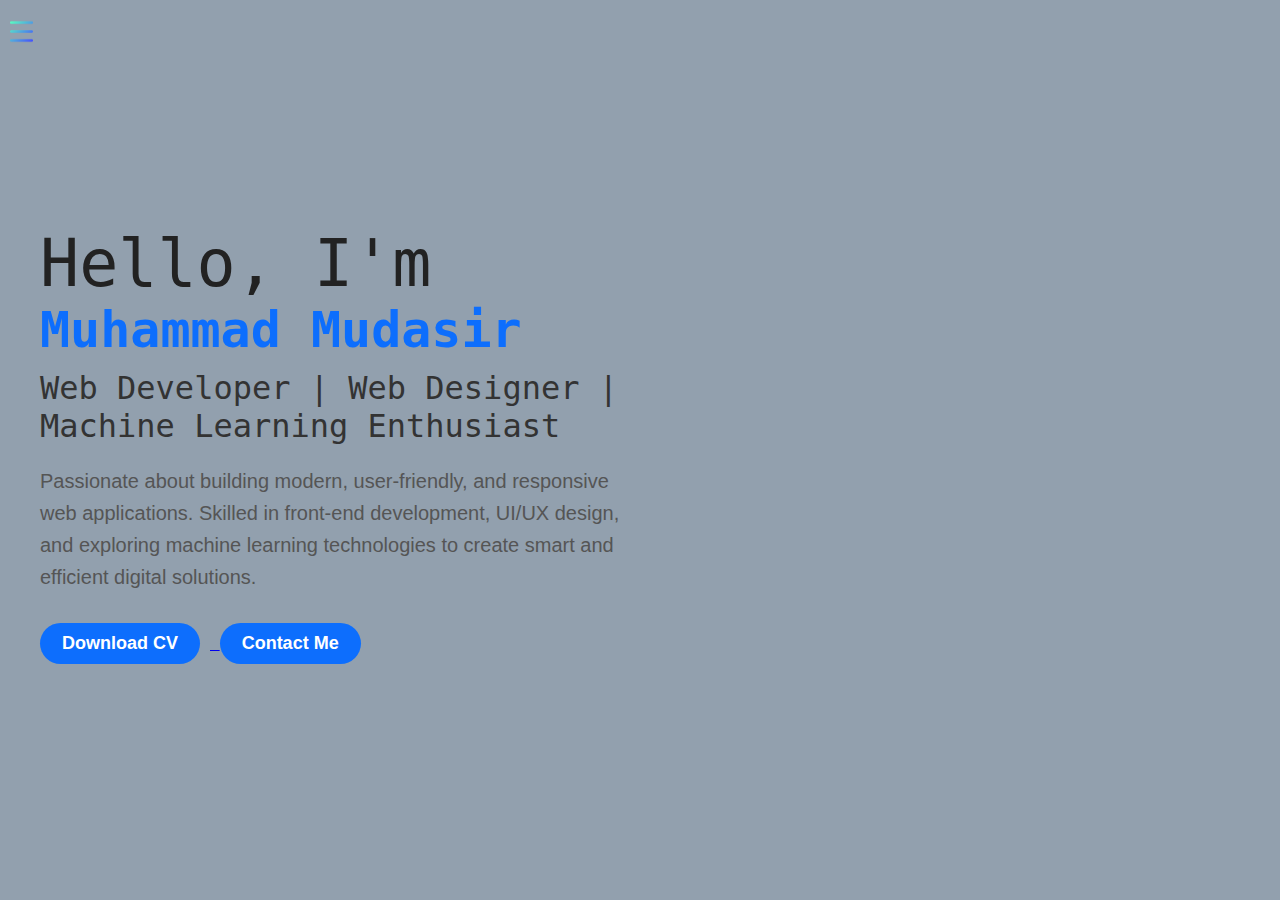
<file: index.html>
<!DOCTYPE html>
<html lang="en">
<head>
    <meta charset="UTF-8">
    <meta name="viewport" content="width=device-width, initial-scale=1.0">
    <title>Portfolio</title>
    <link rel="stylesheet" href="style.css">
</head>
<body>
    <div class="container">
    <div class="sidebar sidebargo">
       
        <nav>
            <ul>
                <li><a href="">Home</a></li>
                <li> <a href="/introduction.html">Introduction</a></li>
                <li> <a href="/services.html">Services</a></li>
                <li> <a href="/Blog.html">Blog</a></li>
                <li> <a href="/contact.html">contact Me</a></li>
            </ul>
        </nav>
    </div>

    <div class="main">
        <div class="hamburger">
            <img class="ham" src="hamburg.png" alt="" width="23">
            <img class="cross" src="cross.png" alt="" width="23">
        </div>
    <section class="hero">
        <div class="infocontainer">
            <div class="devinfo">
                <div class="hello">Hello, I'm</div>
                <div class="name">Muhammad Mudasir</div>
                <div class="about">Web Developer | Web Designer | Machine Learning Enthusiast</div>
                <div class="moreabout">
                    Passionate about building modern, user-friendly, and responsive web applications.
                    Skilled in front-end development, UI/UX design, and exploring machine learning technologies
                    to create smart and efficient digital solutions.
                </div>
                <div class="button">
                    <a href="/cv.txt" target="_blank">
                        <button class="btn">Download CV</button>
                    </a>
                    <a href="/contact.html">
                        <button class="btn">Contact Me</button>
                    </a>
                </div>
            </div>
            <div class="devpic">
                <img src="mudasir.png" alt="Muhammad Mudasir">
            </div>
        </div>
    </section>


      <script src="script.js"></script>
    
</body>
</html>
</file>
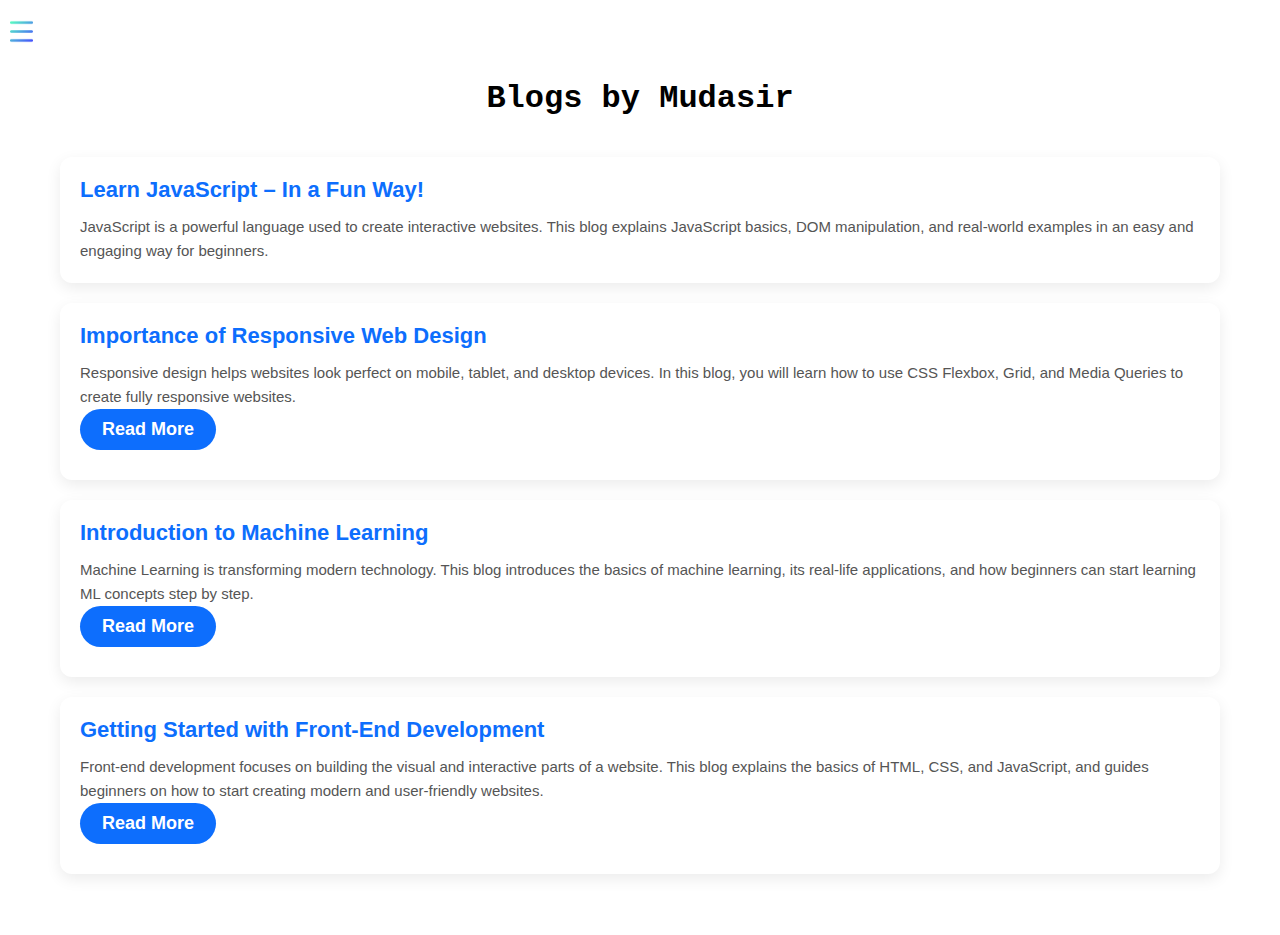
<file: Blog.html>
<!DOCTYPE html>
<html lang="en">

<head>
    <meta charset="UTF-8">
    <meta name="viewport" content="width=device-width, initial-scale=1.0">
    <title>Portfolio</title>
    <link rel="stylesheet" href="style.css">
</head>

<body>
    <div class="container">
        <div class="sidebar sidebargo">

            <nav>
                <ul>
                    <li><a href="/">Home</a></li>
                    <li> <a href="/introduction.html">Introduction</a></li>
                    <li> <a href="/services.html">Services</a></li>
                    <li> <a href="/Blog.html">Blog</a></li>
                    <li> <a href="/contact.html">contact Me</a></li>
                </ul>
            </nav>
        </div>

        <div class="main">
            <div class="hamburger">
                <img class="ham" src="hamburg.png" alt="" width="23">
                <img class="cross" src="cross.png" alt="" width="23">
            </div>
        <div class="blogcontainer">
            <h1>Blogs by Mudasir</h1>
        
            <div class="blogitem">
                <h2>Learn JavaScript – In a Fun Way!</h2>
                <p>
                    JavaScript is a powerful language used to create interactive websites.
                    This blog explains JavaScript basics, DOM manipulation, and real-world examples
                    in an easy and engaging way for beginners.
                    
                </p>
            </div>
        
            <div class="blogitem">
                <h2>Importance of Responsive Web Design</h2>
                <p>
                    Responsive design helps websites look perfect on mobile, tablet, and desktop devices.
                    In this blog, you will learn how to use CSS Flexbox, Grid, and Media Queries
                    to create fully responsive websites.
                </p>
            <button class="btn btn-sm">Read More</button>
            </div>
        
            <div class="blogitem">
                <h2>Introduction to Machine Learning</h2>
                <p>
                    Machine Learning is transforming modern technology. This blog introduces the basics
                    of machine learning, its real-life applications, and how beginners can start learning
                    ML concepts step by step.
                </p>
                <button class="btn btn-sm">Read More</button>
            </div>
        <div class="blogitem">
            <h2>Getting Started with Front-End Development</h2>
            <p>
                Front-end development focuses on building the visual and interactive parts of a website.
                This blog explains the basics of HTML, CSS, and JavaScript, and guides beginners on how
                to start creating modern and user-friendly websites.
            </p>
            <button class="btn btn-sm">Read More</button>
        </div>

        </div>
        </div>
           </div>
    </div>
<script src="script.js"></script>
</body>

</html>
</file>
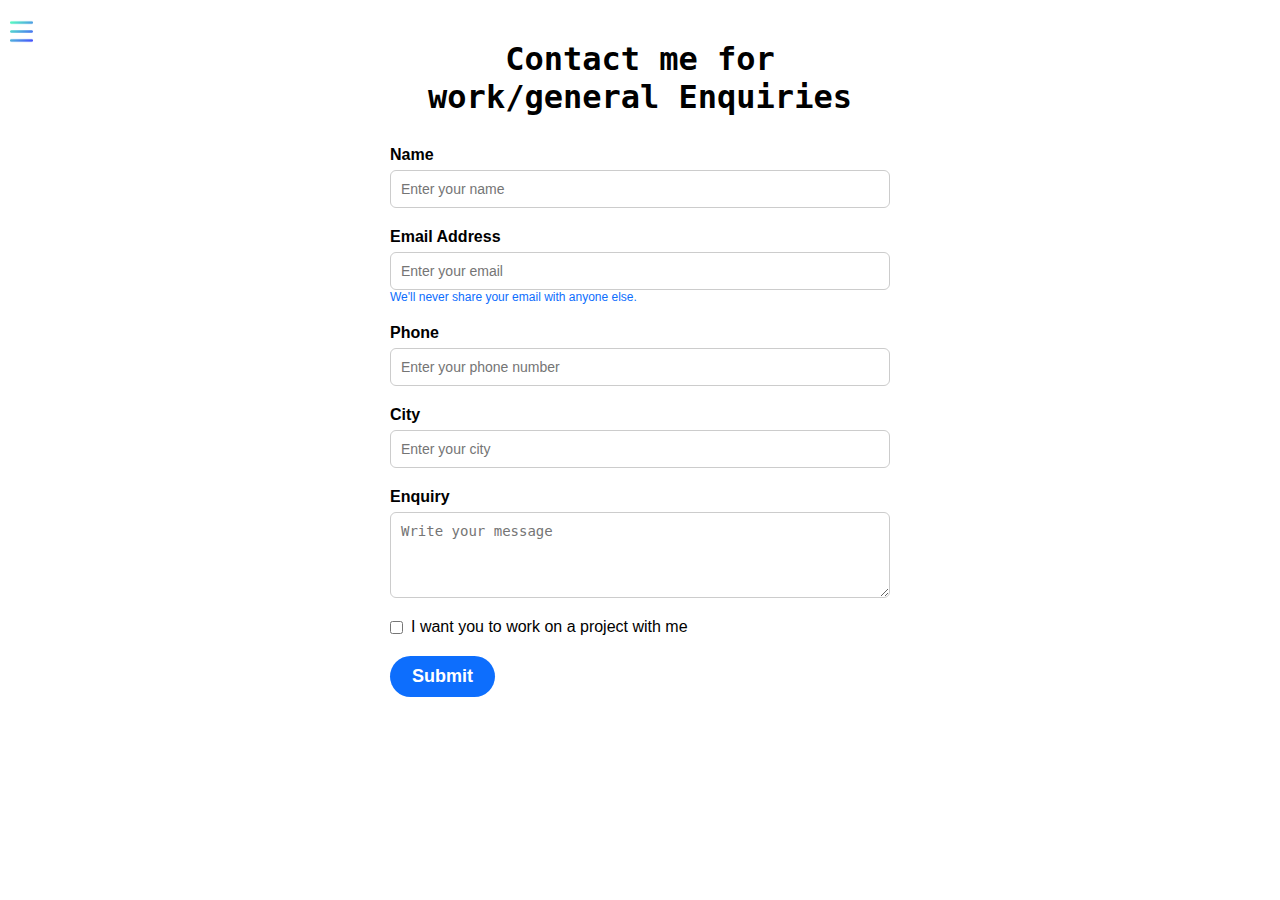
<file: contact.html>
<!DOCTYPE html>
<html lang="en">

<head>
    <meta charset="UTF-8">
    <meta name="viewport" content="width=device-width, initial-scale=1.0">
    <title>Portfolio</title>
    <link rel="stylesheet" href="style.css">
</head>

<body>
    <div class="container">
        <div class="sidebar sidebargo">

            <nav>
                <ul>
                    <li><a href="/">Home</a></li>
                    <li> <a href="/introduction.html">Introduction</a></li>
                    <li> <a href="/services.html">Services</a></li>
                    <li> <a href="/Blog.html">Blog</a></li>
                    <li> <a href="/contact.html">contact Me</a></li>
                </ul>
            </nav>
        </div>

        <div class="main">
            <div class="hamburger">
                <img class="ham" src="hamburg.png" alt="" width="23">
                <img class="cross" src="cross.png" alt="" width="23">
            </div>
           <div class="contactform">
            <h1>Contact me for work/general Enquiries</h1>
            <form>
                <div class="formgroup">
                    <label>Name</label>
                    <input type="text" placeholder="Enter your name">
                </div>
                <div class="formgroup">
                    <label>Email Address</label>
                    <input type="email" placeholder="Enter your email">
                    <small>We'll never share your email with anyone else.</small>
                </div>

                <div class="formgroup">
                    <label>Phone</label>
                    <input type="tel" placeholder="Enter your phone number">
                </div>
                <div class="formgroup">
                    <label>City</label>
                    <input type="text" placeholder="Enter your city">
                </div>
                <div class="formgroup">
                    <label>Enquiry</label>
                    <textarea rows="4" placeholder="Write your message"></textarea>
                </div>
                <div class="checkbox">
                    <input type="checkbox">
                    <label>I want you to work on a project with me</label>
                </div>
               
                <button type="submit" class="btn btn-sm">Submit</button>
                </div>
            </form>
           </div> 
           
    </div>
    <script src="script.js"></script>
</body>
</html>
</file>
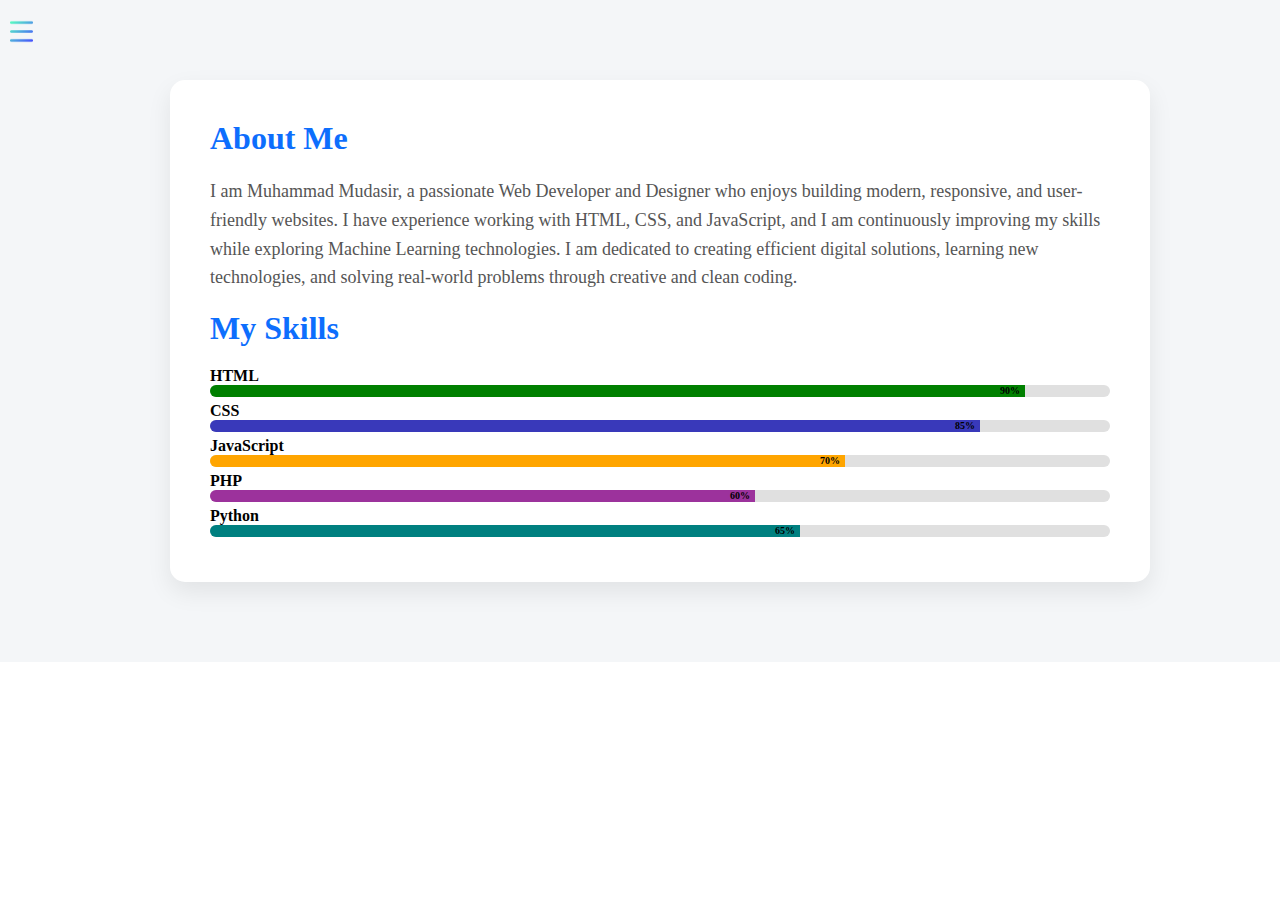
<file: introduction.html>
<!DOCTYPE html>
<html lang="en">

<head>
    <meta charset="UTF-8">
    <meta name="viewport" content="width=device-width, initial-scale=1.0">
    <title>Portfolio</title>
    <link rel="stylesheet" href="style.css">
</head>

<body>
    <div class="container">
        <div class="sidebar sidebargo">

            <nav>
                <ul>
                    <li><a href="/">Home</a></li>
                    <li> <a href="/introduction.html">Introduction</a></li>
                    <li> <a href="/services.html">Services</a></li>
                    <li> <a href="/Blog.html">Blog</a></li>
                    <li> <a href="/contact.html">contact Me</a></li>
                </ul>
            </nav>
        </div>

    <div class="main">
        <div class="hamburger">
            <img class="ham" src="hamburg.png" alt="" width="23">
            <img class="cross" src="cross.png" alt="" width="23">
        </div>
       <section class="about-section">
        <div class="intro">
                <h2>About Me</h2>
                <p>
                    I am Muhammad Mudasir, a passionate Web Developer and Designer who enjoys building modern, responsive, and user-friendly
                    websites. I have experience working with HTML, CSS, and JavaScript, and I am continuously improving my skills while
                    exploring Machine Learning technologies. I am dedicated to creating efficient digital solutions, learning new
                    technologies, and solving real-world problems through creative and clean coding.
                </p><br>

                <h2>My Skills</h2>
                
                <div class="skillcontainer">
                
                    <div class="skillitem">
                        <span>HTML</span>
                        <div class="skill">
                            <div class="skilllevel html">90%</div>
                        </div>
                    </div>
                
                    <div class="skillitem">
                        <span>CSS</span>
                        <div class="skill">
                            <div class="skilllevel css">85%</div>
                        </div>
                    </div>
                
                    <div class="skillitem">
                        <span>JavaScript</span>
                        <div class="skill">
                            <div class="skilllevel js">70%</div>
                        </div>
                    </div>
                
                    <div class="skillitem">
                        <span>PHP</span>
                        <div class="skill">
                            <div class="skilllevel php">60%</div>
                        </div>
                    </div>
                
                    <div class="skillitem">
                        <span>Python</span>
                        <div class="skill">
                            <div class="skilllevel python">65%</div>
                        </div>

                </div>
            </div>
        </div>
    </div>
    </section>
    <script src="script.js"></script>
</body>

</html>
</file>
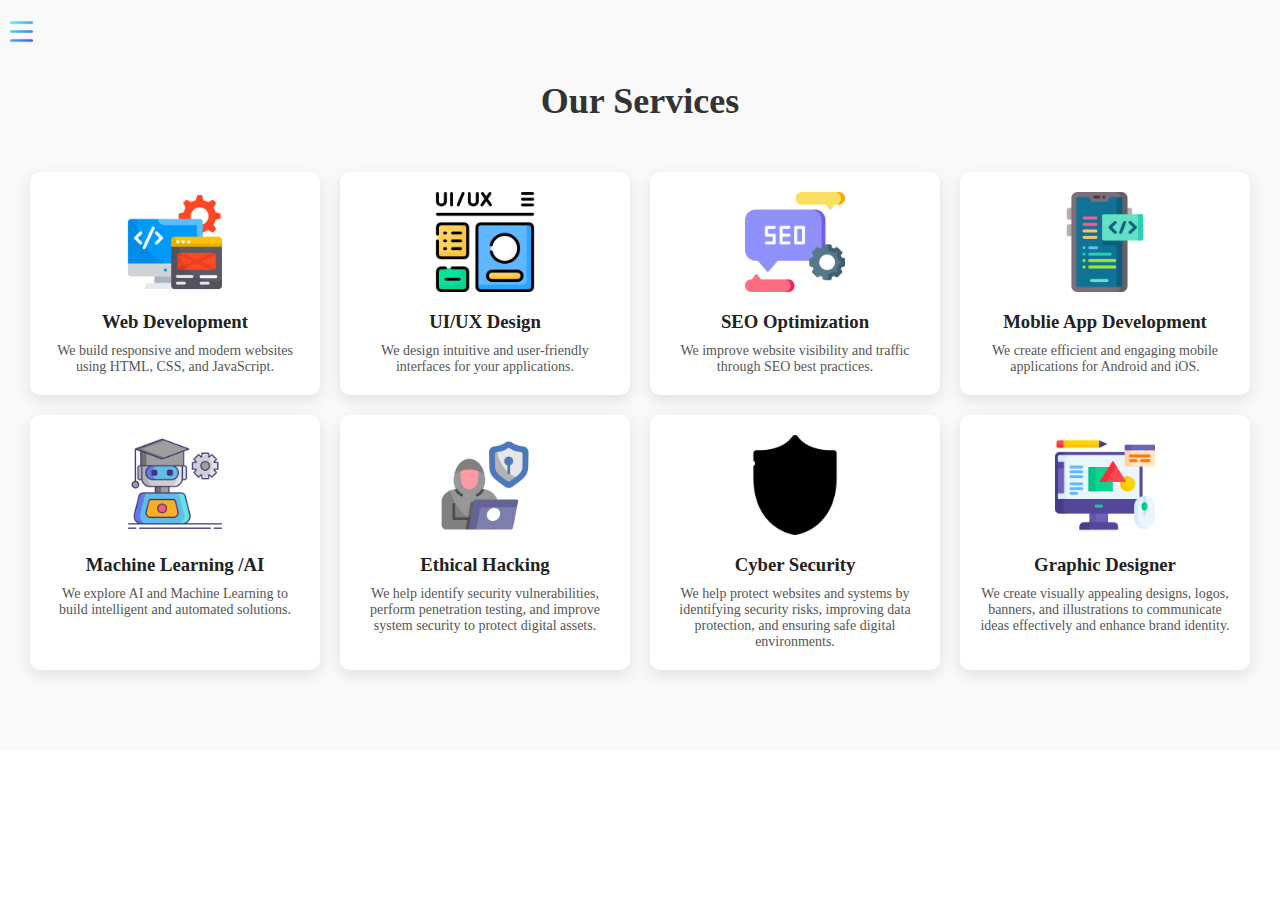
<file: services.html>
<!DOCTYPE html>
<html lang="en">

<head>
    <meta charset="UTF-8">
    <meta name="viewport" content="width=device-width, initial-scale=1.0">
    <title>Portfolio</title>
    <link rel="stylesheet" href="style.css">
</head>
<style>
    
    #services {
    padding: 80px 20px;
    background-color: #f9f9f9;
    text-align: center;
}

#services h2 {
    margin-bottom: 50px;
    font-size: 36px;
    color: #333;
}

.services-container {
    display: flex;
    justify-content: center;
    gap: 20px;
    flex-wrap: wrap;
    
}

.service-card {
    background: #fff;
    padding: 20px;
    width: 250px;
    border-radius: 10px;
    box-shadow: 0 5px 15px rgba(0,0,0,0.1);
    transition: transform 0.3s;
}

.service-card:hover {
    transform: translateY(-10px);
}

.service-card img {
    width: 100px;
    margin-bottom: 15px;
}

.service-card h3 {
    margin-bottom: 10px;
    color: #222;
}

.service-card p {
    color: #555;
    font-size: 14px;
}

</style>

<body>
    <div class="container">
        <div class="sidebar sidebargo">

            <nav>
                <ul>
                    <li><a href="/">Home</a></li>
                    <li> <a href="/introduction.html">Introduction</a></li>
                    <li> <a href="/services.html">Services</a></li>
                    <li> <a href="/Blog.html">Blog</a></li>
                    <li> <a href="/contact.html">contact Me</a></li>
                </ul>
            </nav>
        </div>

        <div class="main">
            <div class="hamburger">
                <img class="ham" src="hamburg.png" alt="" width="23">
                <img class="cross" src="cross.png" alt="" width="23">
            </div>
            <section id="services">
                <h2>Our Services</h2>
                <div class="services-container">
                    <div class="service-card">
                        <img src="app-development.png" alt="Service 1">
                        <h3>Web Development</h3>
                        <p>We build responsive and modern websites using HTML, CSS, and JavaScript.</p>
                    </div>
                    <div class="service-card">
                        <img src="web-design.png" alt="Service 2">
                        <h3>UI/UX Design</h3>
                        <p>We design intuitive and user-friendly interfaces for your applications.</p>
                    </div>
                    <div class="service-card">
                        <img src="seo.png" alt="Service 3">
                        <h3>SEO Optimization</h3>
                        <p>We improve website visibility and traffic through SEO best practices.</p>
                    </div>
                    <div class="service-card">
                        <img src="development.png" alt="Service 4">
                        <h3>Moblie App Development</h3>
                        <p>We create efficient and engaging mobile applications for Android and iOS.</p>
                    </div>
                    <div class="service-card">
                        <img src="machine-learning.png" alt="Service 5">
                        <h3>Machine Learning /AI </h3>
                        <p>We explore AI and Machine Learning to build intelligent and automated solutions.</p>
                    </div>
                    <div class="service-card">
                        <img src="ethical-hacking.png" alt="Service 6">
                        <h3>Ethical Hacking</h3>
                        <p>We help identify security vulnerabilities, perform penetration testing, and improve system security to protect digital
                        assets.</p></p>
                    </div>
                    <div class="service-card">
                        <img src="cyber-security.png" alt="Service 7">
                        <h3>Cyber Security</h3>
                        <p>We help protect websites and systems by identifying security risks, improving data protection, and ensuring safe
                            digital environments.</p>
                    </div>
                    <div class="service-card">
                        <img src="graphic-design.png" alt="Service 8">
                        <h3>Graphic Designer</h3>
                        <p>We create visually appealing designs, logos, banners, and illustrations to communicate ideas effectively and
                            enhance brand identity.</p>
                    </div>


                </div>
            </section>

    <script src="script.js"></script>
</body>

</html>
</file>
<file: style.css>
@import url('https://fonts.googleapis.com/css2?family=Open+Sans:ital,wght@0,300..800;1,300..800&display=swap');
@import url('https://fonts.googleapis.com/css2?family=Open+Sans:ital,wght@0,300..800;1,300..800&family=Playfair+Display:ital,wght@0,400..900;1,400..900&display=swap');

*{
    margin: 0;
    padding: 0;
    
}
.sidebar
{
    background-color: gray;
    font-family: 'fira sans', sans-serif;
    height: 100vh;
    transition: transform 0.3s ease-in ;
    position: absolute;
}
.sidebar nav{
    padding: 45px;
}

.sidebar nav li
{
    list-style: none;
    font-size: 45px;
    padding: 33px 0;

}

.sidebar nav li a {
    text-decoration: none;
    color: black;
}
body{
    margin: 0;
    overflow-x: hidden;
}
.main
{
   
    width: 100%;
}
.container
{
    display: flex;
    width: 100%;
}

.hero {
    width: 100%;
    min-height: 100vh;
    display: flex;
    align-items: center;
    justify-content: center;
    background-color: rgb(146, 160, 174);
    padding: 50px 20px;
    box-sizing: border-box;
}

.infocontainer {
    display: flex;
    justify-content: space-between;
    align-items: center;
    flex-wrap: wrap;
    max-width: 1200px;
    width: 100%;
}

.devinfo {
    display: flex;
    flex-direction: column;
    max-width: 600px;
    font-family: 'Source Code Pro', monospace;
}

.devpic img {
    height: 58vh;
    max-width: 100%;
    border-radius: 15px;
    box-shadow: 0 10px 25px rgba(0, 0, 0, 0.1);
}


.hello {
    font-size: 65px;
    color: rgb(34, 34, 34);
}

.name {
    font-size: 50px;
    font-weight: bold;
    color: rgb(13, 110, 253);
}

.about {
    font-size: 32px;
    color: rgb(51, 51, 51);
    margin-top: 10px;
}

.moreabout {
    font-size: 20px;
    color: rgb(85, 85, 85);
    margin-top: 20px;
    line-height: 1.6;
    font-family: 'Fira Sans', sans-serif;
}


.button {
    margin-top: 30px;
}

.btn {
    padding: 10px 22px;
    border-radius: 25px;
    color: white;
    background-color: rgb(13, 110, 253);
    font-weight: bold;
    font-size: 18px;
    margin: 0 10px 10px 0;
    cursor: pointer;
    border: none;
    transition: all 0.3s ease;
}

.btn:hover {
    background-color: rgb(0, 86, 179);
}

.contactform
{
   max-width: 500px;
   margin: auto;
   padding: 40px 20px;
   font-family: 'Fira Sans', sans-serif;
  }

.contactform h1
{
   font-family: 'source code pro', monospace;  
   text-align: center;
   margin-bottom: 30px;
}

.formgroup
{
    margin-bottom: 20px;
    display: flex;
    flex-direction: column;
}
.formgroup label
{
    font-weight: 600;
    margin-bottom: 6px;
}

.formgroup input,
.formgroup textarea
{
    padding: 10px;
    border-radius: 6px;
    border: 1px solid rgb(204, 204, 204);
    font-size: 14px;
}

.formgroup input:focus,
.formgroup textarea:focus {
    border-color: rgb(13, 110, 253);
    outline: none;
}


.formgroup small {
    font-size: 12px;
    color: rgb(13, 110, 253);
}


.checkbox {
    display: flex;
    align-items: center;
    gap: 8px;
    margin-bottom: 20px;
}
.blogcontainer
{
    max-width: 1200px;
    margin: auto;
    padding: 40px 20px;
}
.blogitem
{
    margin: 20px;
    font-family: 'fira sans' , sans-serif ;
}

.blogcontainer h1
{
    text-align: center;
     font-family: 'source code pro', monospace;
    margin: 40px;
}

.blogitem
{
    font-family: 'Fira Sans', sans-serif;
    background-color: white;
    padding: 20px;
    border-radius: 12px;
    box-shadow: 0 5px 15px rgba(0, 0, 0, 0.08);
    transition: 0.3s;

}
.blogitem:hover
{
    transform: translateY(-5px)
}
.blogitem h2
{
    font-size: 22px;
    margin-bottom: 12px;
    color: rgb(13, 110, 253);
}
.blogitem p
{
    font-size: 15px;
    color: rgb(85, 85, 85);
    line-height: 1.6;
}

.about-section
{
    width: 100%;
    padding: 80px 20px;
    background-color: #f4f6f8;
    display: flex;
    justify-content: center;
}
.intro
{
    max-width: 900px;
    width: 100%;
    background: white;
    padding: 40px;
    border-radius: 15px;
      box-shadow: 0 10px 25px rgba(0, 0, 0, 0.08);
      }
.intro h2
{
    font-size: 32px;
    color: #0d6efd;
    margin-bottom: 20px;
}

.intro p
{
   font-size: 18px;
   line-height: 1.6;
   color: rgb(85, 85, 85);
}

.skillcontainer
{
   margin-top: 20px;
}

.skillitem {
    font-weight: bold;
    margin-bottom: 5px;
    display: block;
}

.skill {
    width: 100%;
    height: 12px;
    background: #e0e0e0;
    border-radius: 10px;
    overflow: hidden;
}

.skilllevel {
   height: 100%;
    
    font-size: 10px;
    text-align: right;
    padding-right: 5px;
    line-height: 12px;

}


.html {
    width: 90%;
    background-color: green;
}

.css {
    width: 85%;
    background-color: rgb(57, 57, 186);
}

.js {
    width: 70%;
    background-color: orange;
}

.php {
    width: 60%;
    background-color: rgb(156, 50, 156);
}

.python {
    width: 65%;
    background-color: teal;
}

.sidebargo
{
    transform: translate(-443px, 0px);
    position: absolute;
}
.hamburger
{
    position: absolute;
    cursor: pointer;
    top: 10px;
    left: 10px;
}
.ham
{
    margin-top: 10px;
}
.cross
{
  margin-left: 280px;
  margin-top: 10px;
}



@media (max-width: 1500px) {
    .devpic
    {
        display: none;
    }
    /* .sidebar {
    transform: translate(-443px, 0px);
        position: absolute;
    } */
}
</file>
